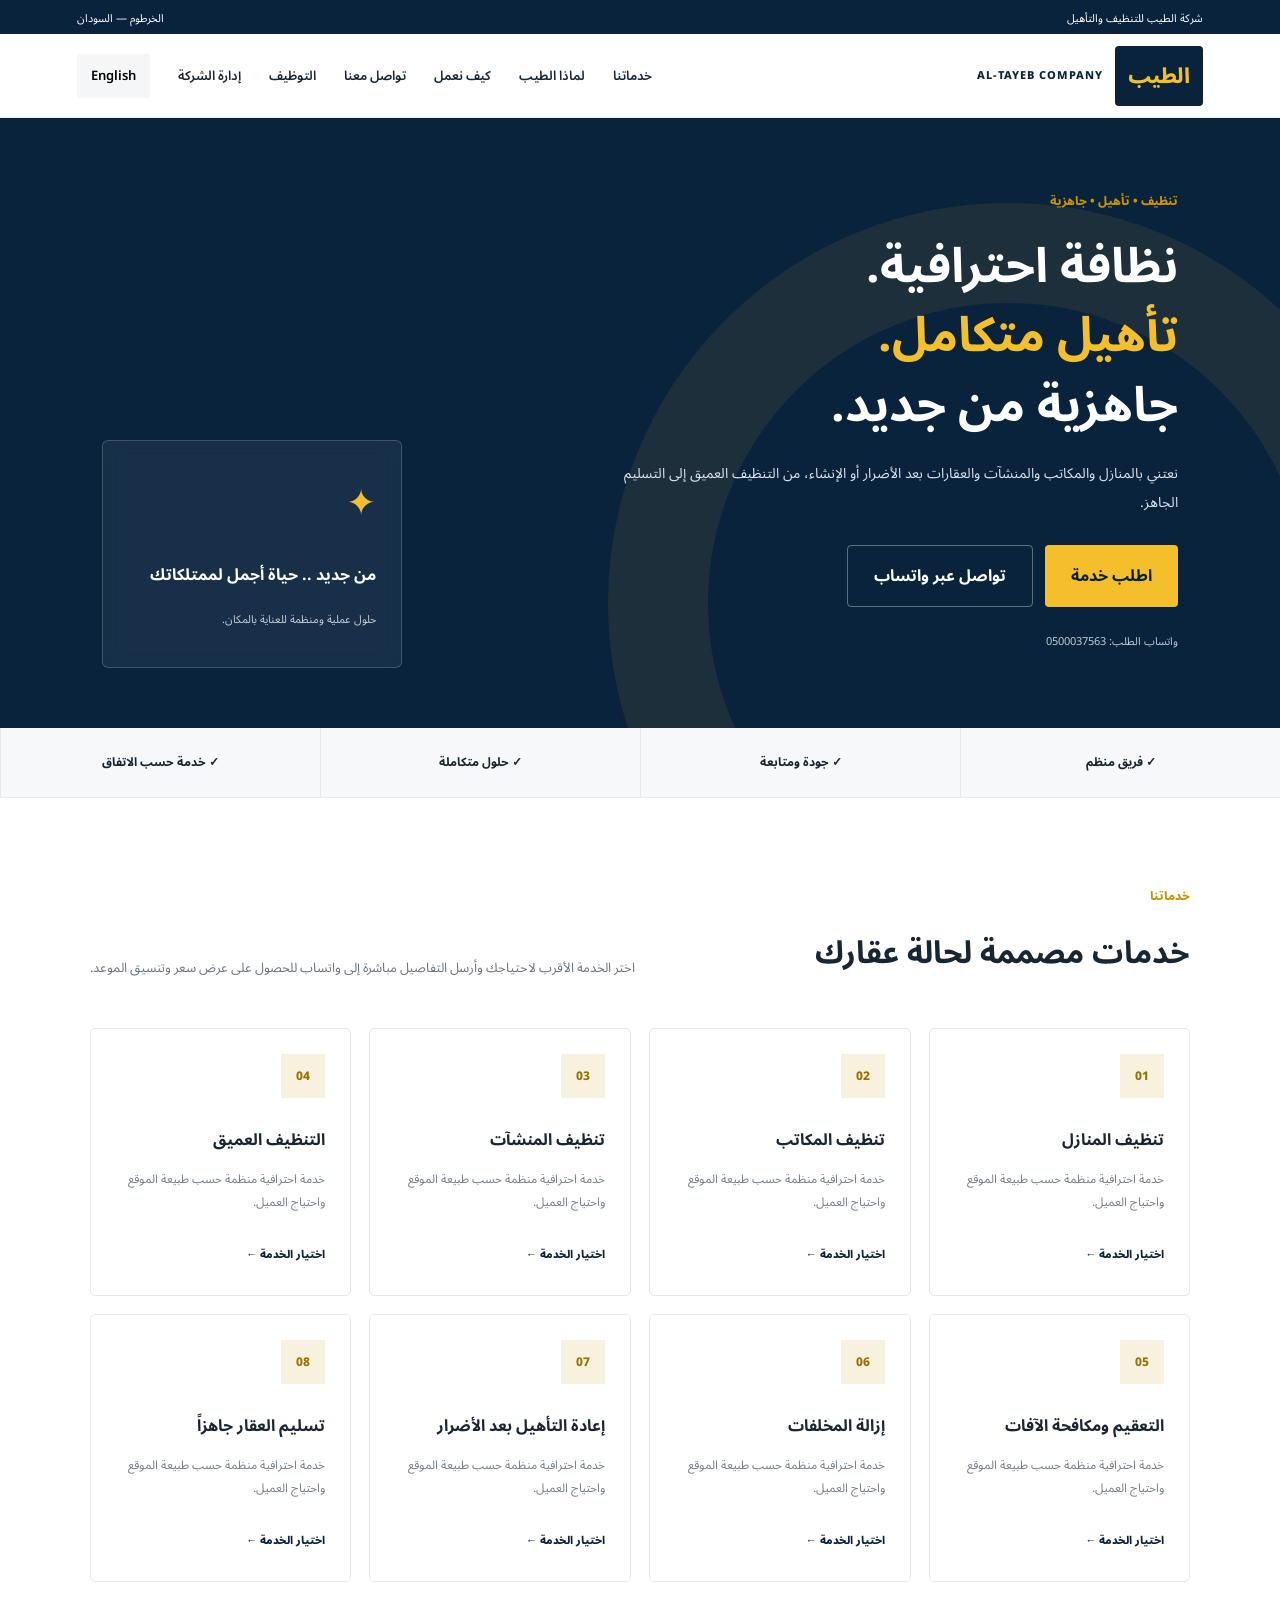
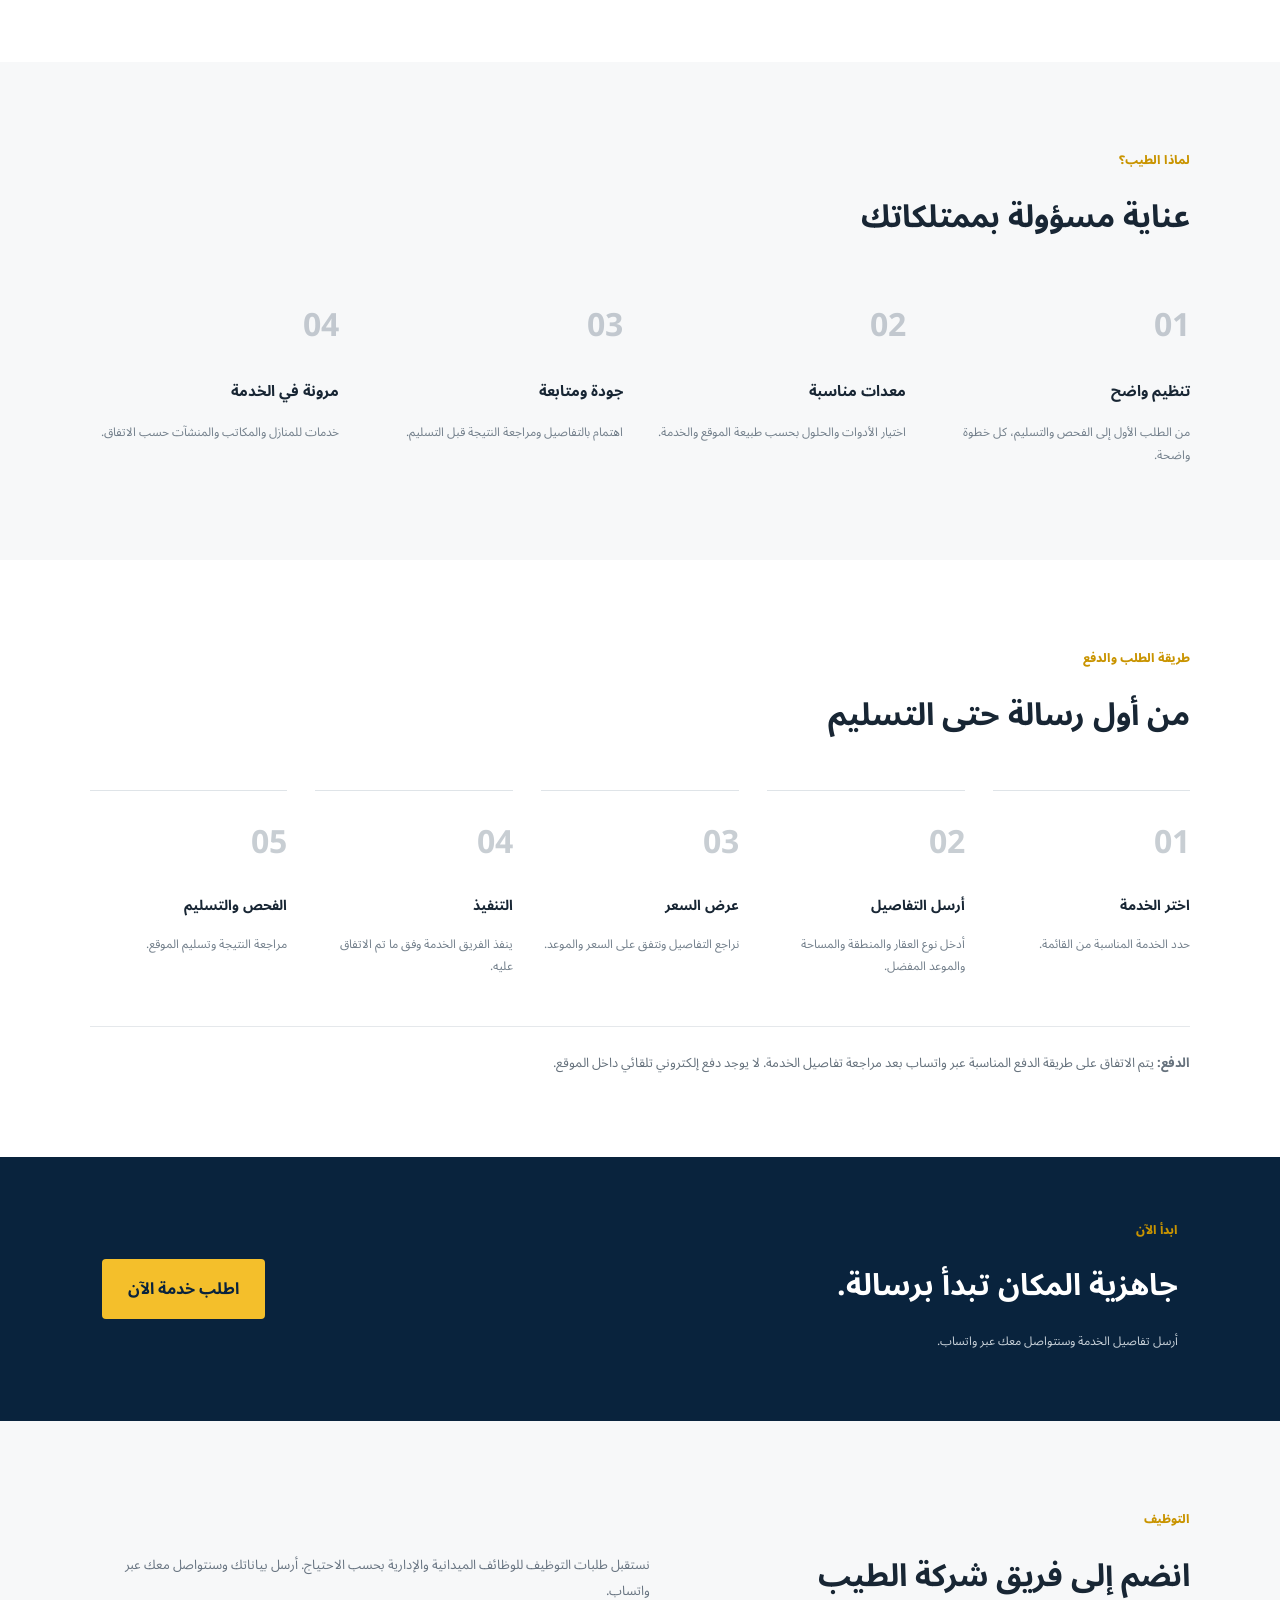
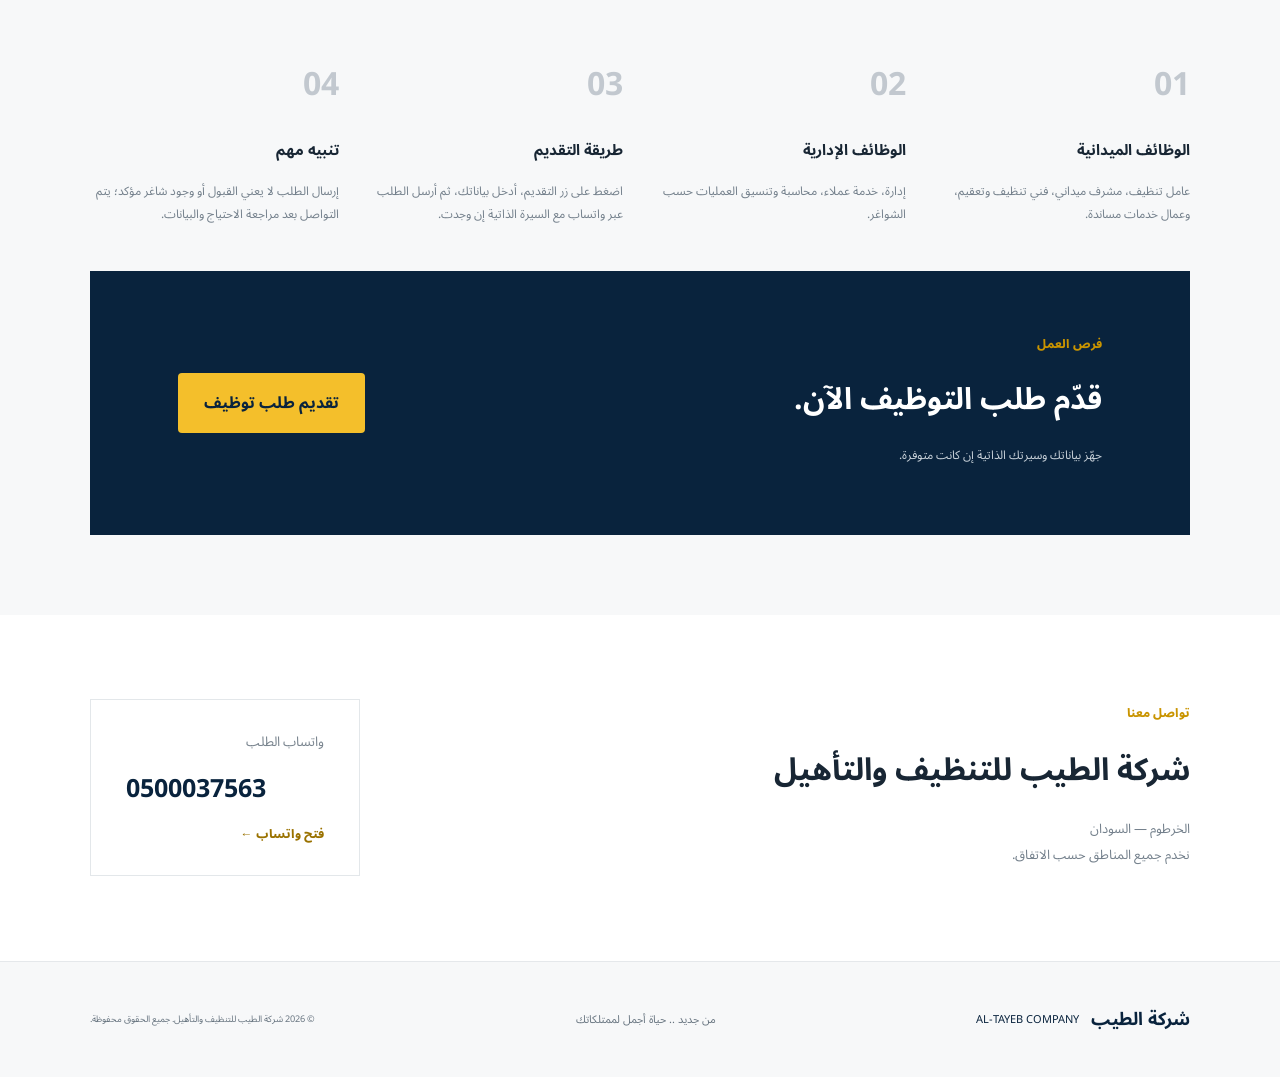
<file: index.html>
<!doctype html><html lang="ar" dir="rtl"><head><meta charset="utf-8"><meta name="viewport" content="width=device-width,initial-scale=1"><meta name="theme-color" content="#09233D"><meta name="description" content="شركة الطيب للتنظيف والتأهيل — تنظيف عميق، تعقيم، إزالة مخلفات وتأهيل العقارات في السودان."><meta property="og:title" content="شركة الطيب للتنظيف والتأهيل"><meta property="og:description" content="نظافة احترافية. تأهيل متكامل. جاهزية من جديد."><title>شركة الطيب للتنظيف والتأهيل | AL-TAYEB COMPANY</title><link rel="preconnect" href="https://fonts.googleapis.com"><link href="https://fonts.googleapis.com/css2?family=Noto+Sans+Arabic:wght@400;500;600;700;800&display=swap" rel="stylesheet"><link rel="stylesheet" href="styles.css"></head><body><div class="top">شركة الطيب للتنظيف والتأهيل <span>الخرطوم — السودان</span></div><header><a class="brand" href="#home"><span class="brand-mark">الطيب</span><span>AL-TAYEB COMPANY</span></a><nav><a href="#services">خدماتنا</a><a href="#why">لماذا الطيب</a><a href="#process">كيف نعمل</a><a href="#contact">تواصل معنا</a><a href="#careers">التوظيف</a><a href="admin/">إدارة الشركة</a><button class="lang" id="langBtn">English</button></nav><button class="menu" id="menuBtn">☰</button></header><main id="home"><section class="hero"><div class="hero-shape"></div><div class="hero-copy"><div class="eyebrow">تنظيف • تأهيل • جاهزية</div><h1>نظافة احترافية.<br><b>تأهيل متكامل.</b><br>جاهزية من جديد.</h1><p>نعتني بالمنازل والمكاتب والمنشآت والعقارات بعد الأضرار أو الإنشاء، من التنظيف العميق إلى التسليم الجاهز.</p><div class="actions"><button class="primary" onclick="openOrder()">اطلب خدمة</button><a class="outline" target="_blank" href="https://wa.me/966500037563">تواصل عبر واتساب</a></div><small>واتساب الطلب: 0500037563</small></div><div class="hero-card"><div class="room-icon">✦</div><h3>من جديد .. حياة أجمل لممتلكاتك</h3><p>حلول عملية ومنظمة للعناية بالمكان.</p></div></section><section class="trust"><div>✓ فريق منظم</div><div>✓ جودة ومتابعة</div><div>✓ حلول متكاملة</div><div>✓ خدمة حسب الاتفاق</div></section><section class="section" id="services"><div class="heading"><div><span>خدماتنا</span><h2>خدمات مصممة لحالة عقارك</h2></div><p>اختر الخدمة الأقرب لاحتياجك وأرسل التفاصيل مباشرة إلى واتساب للحصول على عرض سعر وتنسيق الموعد.</p></div><div class="grid" id="serviceGrid"></div></section><section class="section light" id="why"><div class="heading"><div><span>لماذا الطيب؟</span><h2>عناية مسؤولة بممتلكاتك</h2></div></div><div class="why-grid"><div><b>01</b><h3>تنظيم واضح</h3><p>من الطلب الأول إلى الفحص والتسليم، كل خطوة واضحة.</p></div><div><b>02</b><h3>معدات مناسبة</h3><p>اختيار الأدوات والحلول بحسب طبيعة الموقع والخدمة.</p></div><div><b>03</b><h3>جودة ومتابعة</h3><p>اهتمام بالتفاصيل ومراجعة النتيجة قبل التسليم.</p></div><div><b>04</b><h3>مرونة في الخدمة</h3><p>خدمات للمنازل والمكاتب والمنشآت حسب الاتفاق.</p></div></div></section><section class="section" id="process"><div class="heading"><div><span>طريقة الطلب والدفع</span><h2>من أول رسالة حتى التسليم</h2></div></div><div class="steps"><div><b>01</b><h3>اختر الخدمة</h3><p>حدد الخدمة المناسبة من القائمة.</p></div><div><b>02</b><h3>أرسل التفاصيل</h3><p>أدخل نوع العقار والمنطقة والمساحة والموعد المفضل.</p></div><div><b>03</b><h3>عرض السعر</h3><p>نراجع التفاصيل ونتفق على السعر والموعد.</p></div><div><b>04</b><h3>التنفيذ</h3><p>ينفذ الفريق الخدمة وفق ما تم الاتفاق عليه.</p></div><div><b>05</b><h3>الفحص والتسليم</h3><p>مراجعة النتيجة وتسليم الموقع.</p></div></div><div class="payment"><strong>الدفع:</strong> يتم الاتفاق على طريقة الدفع المناسبة عبر واتساب بعد مراجعة تفاصيل الخدمة. لا يوجد دفع إلكتروني تلقائي داخل الموقع.</div></section><section class="cta"><div><span>ابدأ الآن</span><h2>جاهزية المكان تبدأ برسالة.</h2><p>أرسل تفاصيل الخدمة وسنتواصل معك عبر واتساب.</p></div><button class="gold" onclick="openOrder()">اطلب خدمة الآن</button></section><section class="section light" id="careers"><div class="heading"><div><span>التوظيف</span><h2>انضم إلى فريق شركة الطيب</h2></div><p>نستقبل طلبات التوظيف للوظائف الميدانية والإدارية بحسب الاحتياج. أرسل بياناتك وسنتواصل معك عبر واتساب.</p></div><div class="why-grid"><div><b>01</b><h3>الوظائف الميدانية</h3><p>عامل تنظيف، مشرف ميداني، فني تنظيف وتعقيم، وعمال خدمات مساندة.</p></div><div><b>02</b><h3>الوظائف الإدارية</h3><p>إدارة، خدمة عملاء، محاسبة وتنسيق العمليات حسب الشواغر.</p></div><div><b>03</b><h3>طريقة التقديم</h3><p>اضغط على زر التقديم، أدخل بياناتك، ثم أرسل الطلب عبر واتساب مع السيرة الذاتية إن وجدت.</p></div><div><b>04</b><h3>تنبيه مهم</h3><p>إرسال الطلب لا يعني القبول أو وجود شاغر مؤكد؛ يتم التواصل بعد مراجعة الاحتياج والبيانات.</p></div></div><div class="cta" style="margin-top:32px"><div><span>فرص العمل</span><h2>قدّم طلب التوظيف الآن.</h2><p>جهّز بياناتك وسيرتك الذاتية إن كانت متوفرة.</p></div><button class="gold" onclick="openJob()">تقديم طلب توظيف</button></div></section><section class="section contact" id="contact"><div><span>تواصل معنا</span><h2>شركة الطيب للتنظيف والتأهيل</h2><p>الخرطوم — السودان<br>نخدم جميع المناطق حسب الاتفاق.</p></div><div class="contact-box"><small>واتساب الطلب</small><strong dir="ltr">0500037563</strong><a target="_blank" href="https://wa.me/966500037563">فتح واتساب ←</a></div></section></main><footer><div><strong>شركة الطيب</strong><span>AL-TAYEB COMPANY</span></div><p>من جديد .. حياة أجمل لممتلكاتك</p><small>© 2026 شركة الطيب للتنظيف والتأهيل. جميع الحقوق محفوظة.</small></footer><div class="modal" id="jobModal"><div class="dialog"><button class="close" onclick="closeJob()">×</button><span>طلب توظيف</span><h2>انضم إلى فريق الطيب</h2><p class="muted">أدخل بياناتك، وبعد الإرسال سيتم فتح واتساب لإرسال طلبك. يمكنك إرفاق السيرة الذاتية من داخل واتساب.</p><form id="jobForm"><label>الاسم الكامل<input id="jobName" required></label><label>رقم التواصل<input id="jobPhone" required inputmode="tel"></label><label>الوظيفة المطلوبة<select id="job" required><option value="">اختر الوظيفة</option><option>عامل تنظيف</option><option>مشرف ميداني</option><option>فني تنظيف وتعقيم</option><option>خدمة عملاء</option><option>محاسب / إداري</option><option>وظيفة أخرى</option></select></label><label>المدينة / المنطقة<input id="jobCity" required></label><label>سنوات الخبرة<input id="jobExp" type="number" min="0" placeholder="مثال: 2"></label><label class="full">نبذة عنك<textarea id="jobBio" rows="4" placeholder="المؤهلات، الخبرات، والمهارات..."></textarea></label><div class="summary full">بعد الضغط على الإرسال سيفتح واتساب لإرسال طلب التوظيف إلى الشركة، ويمكنك إرفاق السيرة الذاتية هناك.</div><button class="primary full" type="submit">إرسال طلب التوظيف عبر واتساب</button></form></div></div><div class="modal" id="modal"><div class="dialog"><button class="close" onclick="closeOrder()">×</button><span>طلب خدمة</span><h2>أرسل تفاصيل الخدمة</h2><p class="muted">سيتم تجهيز رسالة واتساب مبدئية، ثم يتم تأكيد السعر والموعد وطريقة الدفع عبر واتساب.</p><form id="orderForm"><label>الخدمة<select id="service" required><option value="">اختر الخدمة</option></select></label><label>نوع العقار<input id="property" required placeholder="منزل، مكتب، منشأة..."></label><label>المدينة / المنطقة<input id="city" required placeholder="الخرطوم / أم درمان..."></label><label>المساحة التقريبية<input id="area" type="number" min="1" required placeholder="م²"></label><label>التاريخ المفضل<input id="date" type="date" required></label><label>الوقت المفضل<input id="time" required placeholder="صباحاً / حسب الاتفاق"></label><label class="full">وصف إضافي<textarea id="description" rows="3" placeholder="اذكر أي تفاصيل مهمة عن الموقع أو الحالة"></textarea></label><label>الاسم<input id="name" required></label><label>رقم التواصل<input id="phone" required inputmode="tel"></label><div class="summary full" id="summary">سيظهر ملخص الطلب هنا بعد تعبئة البيانات.</div><button class="primary full" type="submit">إرسال الطلب عبر واتساب</button></form></div></div><script src="script.js"></script></body></html>
</file>
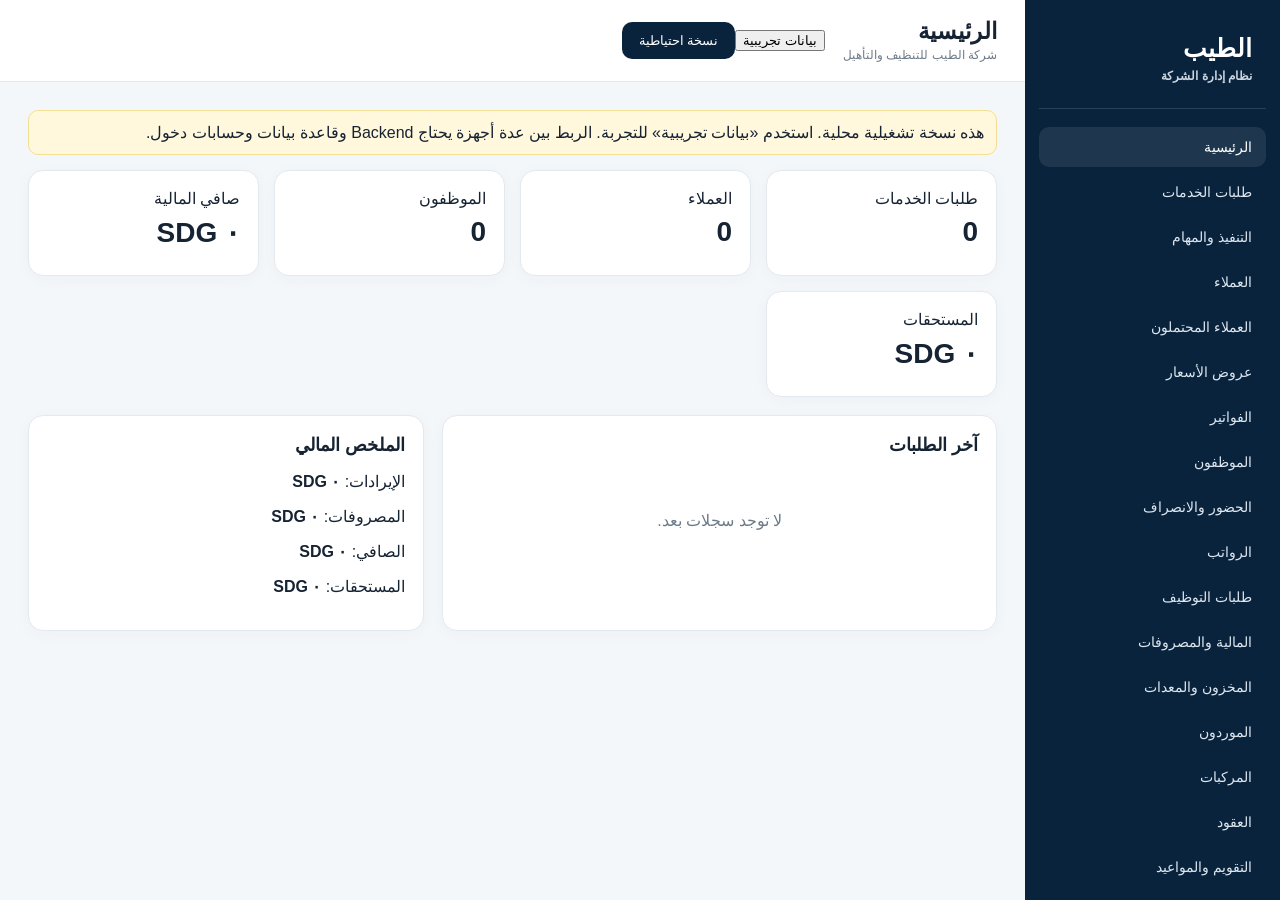
<file: admin/index.html>
<!doctype html><html lang="ar" dir="rtl"><head><meta charset="utf-8"><meta name="viewport" content="width=device-width,initial-scale=1"><title>لوحة إدارة شركة الطيب</title><link rel="stylesheet" href="admin.css"></head><body><aside id="side"><div class="brand">الطيب<small>نظام إدارة الشركة</small></div><nav id="nav"></nav></aside><main><header><button id="toggle">☰</button><div><h1 id="title">لوحة التحكم</h1><span>شركة الطيب للتنظيف والتأهيل</span></div><div class="header-actions"><button id="demo" class="ghost">بيانات تجريبية</button><button id="backup" class="primary">نسخة احتياطية</button></div></header><section id="app"></section></main><div id="modal" class="modal"></div><div id="toast" class="toast"></div><script src="admin.js"></script></body></html>
</file>
<file: styles.css>
*{box-sizing:border-box}html{scroll-behavior:smooth}body{margin:0;font-family:"Noto Sans Arabic",Arial,sans-serif;color:#182634;background:#fff}a{text-decoration:none;color:inherit}button{font:inherit;cursor:pointer;border:0}.top{height:34px;background:#09233D;color:#fff;padding:7px 6%;font-size:11px;display:flex;justify-content:space-between}header{height:84px;border-bottom:1px solid #e8ebee;display:flex;align-items:center;justify-content:space-between;padding:0 6%;background:#fff;position:sticky;top:0;z-index:20}.brand{display:flex;align-items:center;gap:12px;font-weight:800;color:#09233D}.brand-mark{background:#09233D;color:#F4BF2B;padding:8px 13px;border-radius:4px;font-size:21px}.brand span:last-child{font-size:11px;letter-spacing:1px}nav{display:flex;align-items:center;gap:28px;font-size:13px;font-weight:600}nav a:hover{color:#b48400}.lang{background:#f5f6f7;padding:8px 14px;border-radius:3px}.menu{display:none;background:none;font-size:25px}.hero{min-height:610px;background:#09233D;color:#fff;position:relative;overflow:hidden;display:flex;align-items:center;padding:70px 8%}.hero-shape{position:absolute;inset:auto -10% -45% auto;width:800px;height:800px;border:100px solid rgba(244,191,43,.08);border-radius:50%}.hero-copy{max-width:650px;position:relative;z-index:1}.eyebrow,.heading span,.cta span,.contact>div>span{font-size:12px;color:#c99400;font-weight:800}.hero h1{font-size:48px;line-height:1.45;margin:18px 0}.hero h1 b{color:#F4BF2B}.hero p{font-size:14px;line-height:2.1;max-width:560px;color:#dbe2e8}.actions{display:flex;gap:12px;margin:28px 0 16px;flex-wrap:wrap}.primary,.outline,.gold{padding:13px 26px;border-radius:4px;font-weight:700;min-height:48px}.primary{background:#F4BF2B;color:#09233D}.outline{border:1px solid rgba(255,255,255,.35);color:#fff;background:transparent}.hero small{font-size:11px;color:#bfcbd5}.hero-card{position:absolute;left:8%;bottom:60px;width:300px;padding:25px;border:1px solid rgba(255,255,255,.18);background:rgba(255,255,255,.06);backdrop-filter:blur(10px);border-radius:6px}.room-icon{font-size:36px;color:#F4BF2B}.hero-card h3{font-size:16px}.hero-card p{font-size:11px;color:#c8d0d7}.trust{display:grid;grid-template-columns:repeat(4,1fr);background:#f7f8f9;border-bottom:1px solid #e9ecef}.trust div{text-align:center;padding:22px;border-left:1px solid #e5e7e9;font-size:12px;font-weight:700}.section{padding:80px 7%}.light{background:#f7f8f9}.heading{display:flex;justify-content:space-between;gap:40px;align-items:end;margin-bottom:34px}.heading h2,.contact h2{font-size:31px;margin:8px 0}.heading p{max-width:560px;color:#697582;font-size:13px;line-height:2}.grid{display:grid;grid-template-columns:repeat(4,1fr);gap:18px}.service{border:1px solid #e5e8eb;padding:25px;min-height:255px;border-radius:5px;background:#fff;transition:.2s}.service:hover{transform:translateY(-4px);box-shadow:0 12px 35px rgba(9,35,61,.07);border-color:#F4BF2B}.icon{width:44px;height:44px;background:#f7f2df;color:#9a7200;display:grid;place-items:center;font-size:12px;font-weight:800;margin-bottom:25px}.service h3{font-size:16px;margin:0 0 10px}.service p{font-size:12px;line-height:1.9;color:#74808c;min-height:50px}.service button{background:none;color:#09233D;font-weight:800;font-size:11px;margin-top:12px;padding:0}.why-grid{display:grid;grid-template-columns:repeat(4,1fr);gap:35px}.why-grid b,.steps b{font-size:32px;color:#09233D;opacity:.22}.why-grid h3{font-size:15px}.why-grid p,.steps p{font-size:12px;color:#74808c;line-height:1.9}.steps{display:grid;grid-template-columns:repeat(5,1fr);gap:28px}.steps>div{border-top:1px solid #dfe4e8;padding-top:18px}.steps h3{font-size:14px}.payment{margin-top:35px;border-top:1px solid #e5e8eb;padding-top:22px;color:#66727d;font-size:13px}.cta{background:#09233D;color:#fff;padding:55px 8%;display:flex;justify-content:space-between;align-items:center;gap:30px}.cta h2{font-size:30px;margin:8px 0}.cta p{font-size:12px;color:#c8d1d9}.gold{background:#F4BF2B;color:#09233D}.contact{display:flex;justify-content:space-between;align-items:center;gap:30px}.contact p{font-size:13px;color:#74808c;line-height:2}.contact-box{border:1px solid #e3e7ea;padding:28px 35px;min-width:270px;display:flex;flex-direction:column;gap:7px}.contact-box small{color:#7a858f}.contact-box strong{font-size:25px;color:#09233D}.contact-box a{font-size:12px;color:#9a7200;font-weight:800}footer{background:#f7f8f9;border-top:1px solid #e5e8eb;padding:35px 7%;display:flex;align-items:center;justify-content:space-between;gap:20px;font-size:11px;color:#687580}footer>div{display:flex;gap:12px;align-items:center;color:#09233D}footer>div strong{font-size:18px}.modal{position:fixed;inset:0;background:rgba(9,35,61,.72);z-index:50;display:none;align-items:center;justify-content:center;padding:20px}.modal.show{display:flex}.dialog{background:#fff;width:min(760px,100%);max-height:92vh;overflow:auto;padding:34px;border-radius:6px;position:relative}.close{position:absolute;left:20px;top:15px;background:#f2f3f4;width:34px;height:34px;border-radius:50%;font-size:22px}.dialog>span{color:#b18400;font-size:12px;font-weight:800}.dialog h2{margin:8px 0}.muted{font-size:12px;color:#74808c;line-height:1.8}.dialog form{display:grid;grid-template-columns:1fr 1fr;gap:15px;margin-top:22px}.dialog label{font-size:11px;font-weight:700;display:flex;flex-direction:column;gap:7px}.dialog input,.dialog select,.dialog textarea{font:inherit;border:1px solid #dfe4e8;border-radius:4px;padding:11px;background:#fff;font-size:12px}.full{grid-column:1/-1}.summary{background:#f7f8f9;padding:13px;font-size:11px;line-height:1.9;color:#66727d;border-right:3px solid #F4BF2B}@media(max-width:900px){nav{display:none}.menu{display:block}.hero{padding:55px 6%;min-height:650px}.hero h1{font-size:36px}.hero-card{display:none}.trust{grid-template-columns:1fr 1fr}.grid{grid-template-columns:1fr 1fr}.why-grid{grid-template-columns:1fr 1fr}.steps{grid-template-columns:1fr 1fr}.cta,.contact{flex-direction:column;align-items:flex-start}.contact-box{width:100%}}@media(max-width:600px){.top{padding:7px 4%;font-size:9px}.top span{display:none}header{padding:0 4%;height:72px}.brand span:last-child{display:none}.section{padding:60px 5%}.heading{display:block}.heading h2,.contact h2{font-size:25px}.grid,.why-grid,.steps{grid-template-columns:1fr}.trust div{font-size:10px;padding:17px 5px}.hero{min-height:620px}.hero h1{font-size:31px}.hero p{font-size:12px}.dialog{padding:25px 18px}.dialog form{grid-template-columns:1fr}.full{grid-column:auto}.dialog .full{grid-column:1/-1}footer{flex-direction:column;align-items:flex-start}.cta{padding:45px 5%}.cta h2{font-size:25px}}
</file>
<file: admin/admin.css>
:root{--navy:#09233D;--gold:#F4BF2B;--bg:#f4f7fa;--card:#fff;--text:#162333;--muted:#6d7b89;--border:#e3e9ef}*{box-sizing:border-box}body{margin:0;font-family:Arial,Tahoma,sans-serif;background:var(--bg);color:var(--text);display:flex;min-height:100vh}aside{width:255px;background:var(--navy);color:#fff;position:fixed;inset:0 0 0 auto;padding:22px 14px;z-index:5}.brand{font-size:25px;font-weight:800;padding:12px 14px 25px;border-bottom:1px solid #ffffff22}.brand small{display:block;font-size:12px;color:#cbd5df;margin-top:6px}nav{display:grid;gap:5px;margin-top:18px}nav button{border:0;background:transparent;color:#dce6ef;text-align:right;padding:12px 14px;border-radius:10px;font-size:14px;cursor:pointer}nav button:hover,nav button.active{background:#ffffff16;color:#fff}main{margin-right:255px;width:calc(100% - 255px)}header{height:82px;background:#fff;border-bottom:1px solid var(--border);display:flex;align-items:center;gap:18px;padding:0 28px;position:sticky;top:0;z-index:4}header h1{margin:0;font-size:23px}header span{color:var(--muted);font-size:12px}#toggle{display:none}.primary,.gold{border:0;border-radius:10px;padding:11px 17px;background:var(--navy);color:#fff;cursor:pointer}.gold{background:var(--gold);color:#111}.primary:first-of-type{margin-right:auto}.wrap{padding:28px}.cards{display:grid;grid-template-columns:repeat(4,1fr);gap:15px}.card,.panel{background:var(--card);border:1px solid var(--border);border-radius:15px;padding:18px;box-shadow:0 3px 15px #09233d08}.metric{font-size:28px;font-weight:800;margin:8px 0}.muted{color:var(--muted)}.grid2{display:grid;grid-template-columns:1.4fr 1fr;gap:18px;margin-top:18px}.panel h2{margin-top:0;font-size:18px}.tablewrap{overflow:auto}.table{width:100%;border-collapse:collapse}.table th,.table td{padding:11px;border-bottom:1px solid var(--border);text-align:right;white-space:nowrap}.table th{background:#f8fafc}.actions{display:flex;gap:7px;flex-wrap:wrap}.tag{padding:5px 9px;border-radius:99px;background:#eef3f7;font-size:12px}.green{background:#e6f7ed;color:#167542}.yellow{background:#fff6d9;color:#8a6900}.red{background:#fdeaea;color:#a33131}.form{display:grid;grid-template-columns:repeat(2,1fr);gap:12px}.form label{display:grid;gap:6px;font-size:13px}.form .full{grid-column:1/-1}.form input,.form select,.form textarea{padding:11px;border:1px solid var(--border);border-radius:9px;background:#fff;font:inherit}.empty{text-align:center;padding:40px;color:var(--muted)}.modal{display:none;position:fixed;inset:0;background:#06152599;z-index:20;align-items:center;justify-content:center;padding:20px}.modal.show{display:flex}.dialog{background:#fff;border-radius:18px;padding:22px;max-width:720px;width:100%;max-height:90vh;overflow:auto}.close{float:left;border:0;background:none;font-size:25px;cursor:pointer}.section-title{display:flex;justify-content:space-between;align-items:center;gap:10px;margin-bottom:18px}.danger{border:0;background:#fdeaea;color:#a33131;padding:8px 11px;border-radius:8px;cursor:pointer}.list{display:grid;gap:10px}.list .item{padding:12px;border:1px solid var(--border);border-radius:10px;display:flex;justify-content:space-between;gap:10px}.notice{padding:12px;border-radius:10px;background:#fff8dd;border:1px solid #f2df93;margin-bottom:15px}@media(max-width:900px){aside{transform:translateX(100%);transition:.2s}aside.open{transform:none}main{margin-right:0;width:100%}#toggle{display:block}.cards{grid-template-columns:repeat(2,1fr)}.grid2{grid-template-columns:1fr}.form{grid-template-columns:1fr}}@media(max-width:520px){.cards{grid-template-columns:1fr}header{padding:0 14px}.wrap{padding:15px}.primary{padding:9px 11px}}
</file>
